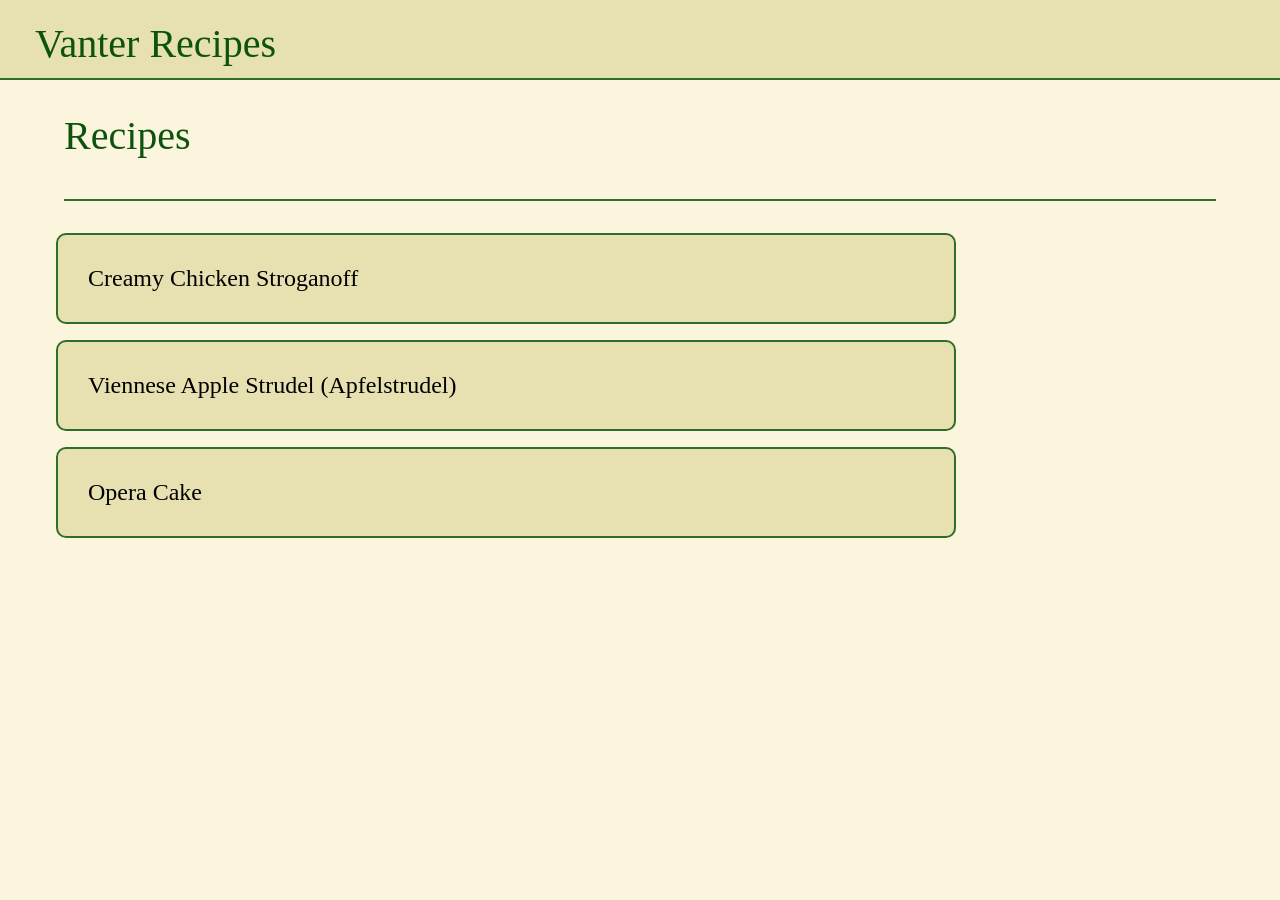
<file: index.html>
<!DOCTYPE html>

<html lang="en">
  <head>
    <meta charset="UTF-8">
    <meta name="viewport" content="width=device-width, initial-scale=1.0">
    <link rel="stylesheet" href="./style.css">
    <title>Vanter Recipes</title>
  </head>

  <body>
    <header>
      <h1 class="header-logo">Vanter Recipes</h1>
    </header>

    <main>
      <h2 class="page-title">Recipes</h2>
      <ul>
        <li><a class="recipe-card" href="recipes/chicken-stroganoff.html">Creamy Chicken Stroganoff</a></li>
        <li><a class="recipe-card" href="recipes/apfelstrudel.html">Viennese Apple Strudel (Apfelstrudel)</a></li>
        <li><a class="recipe-card" href="recipes/opera-cake.html">Opera Cake</a></li>
      </ul>
    </main>
  </body>
</html>
</file>
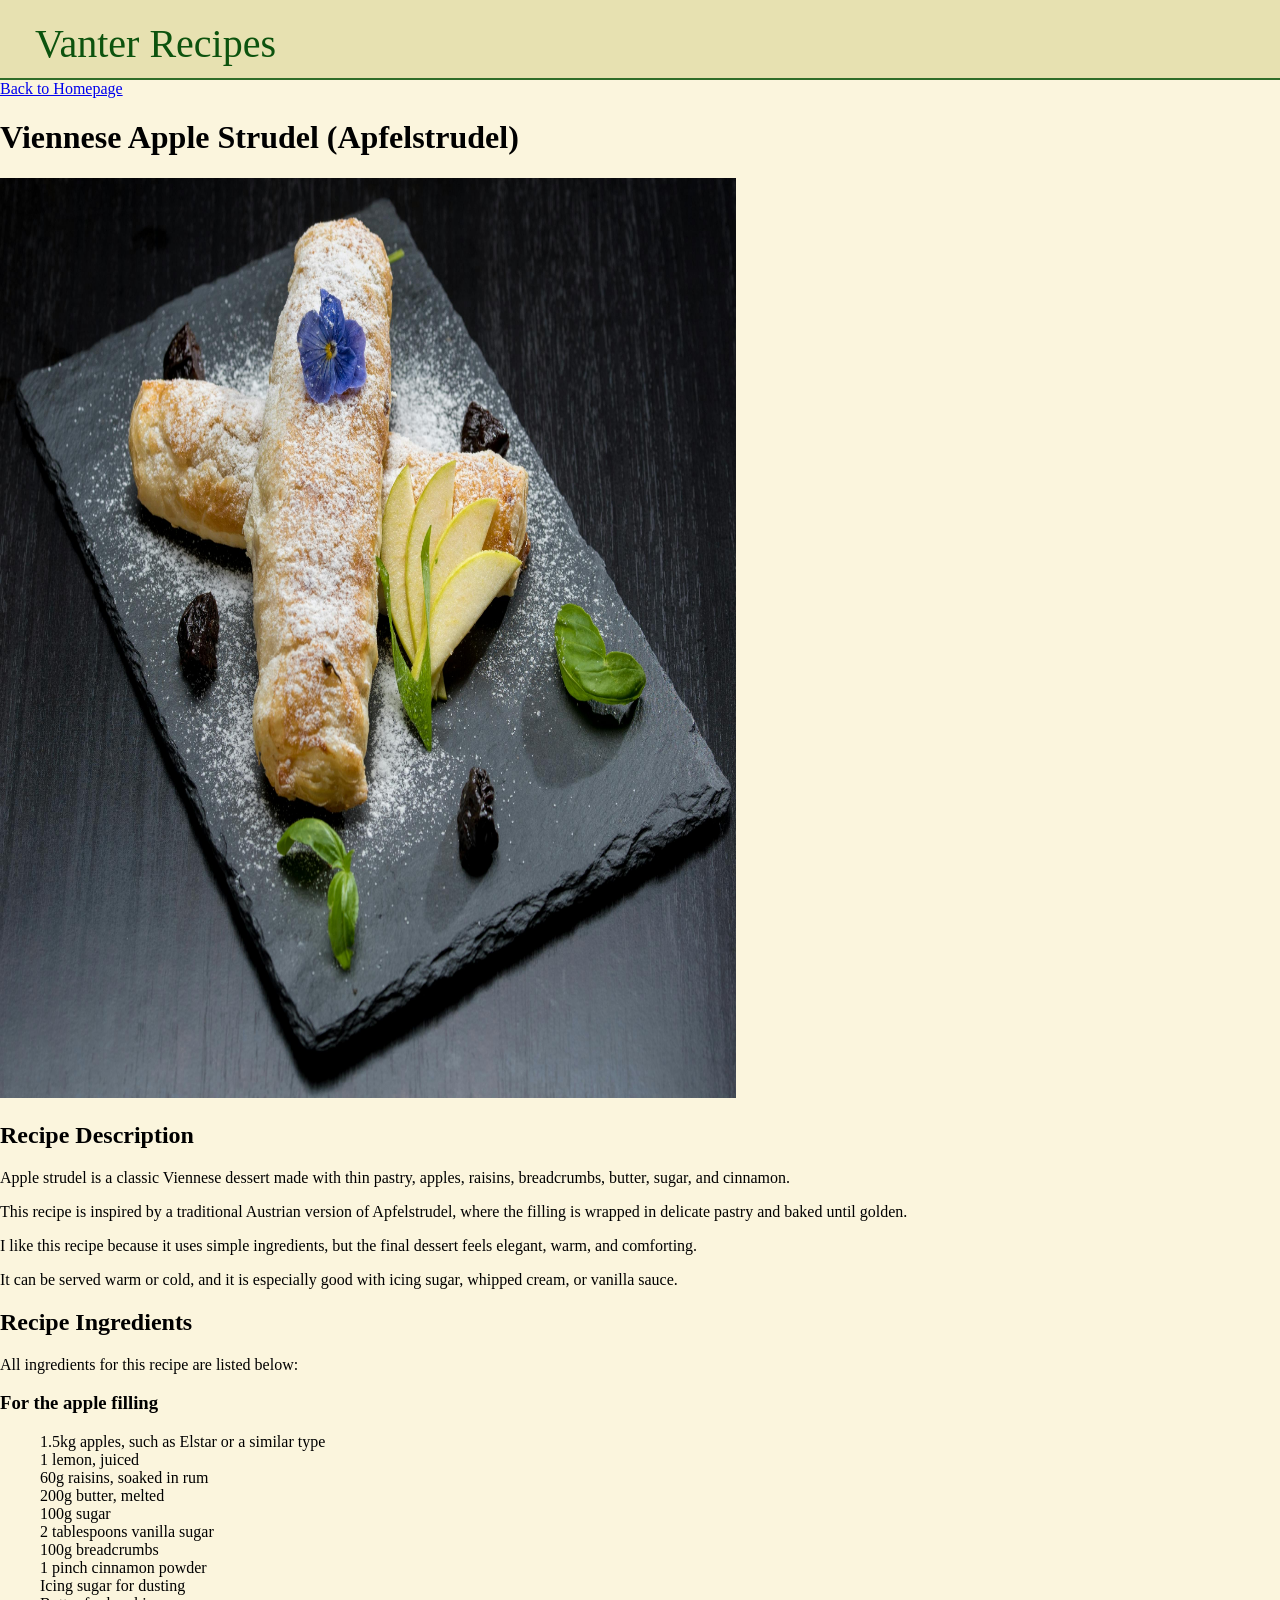
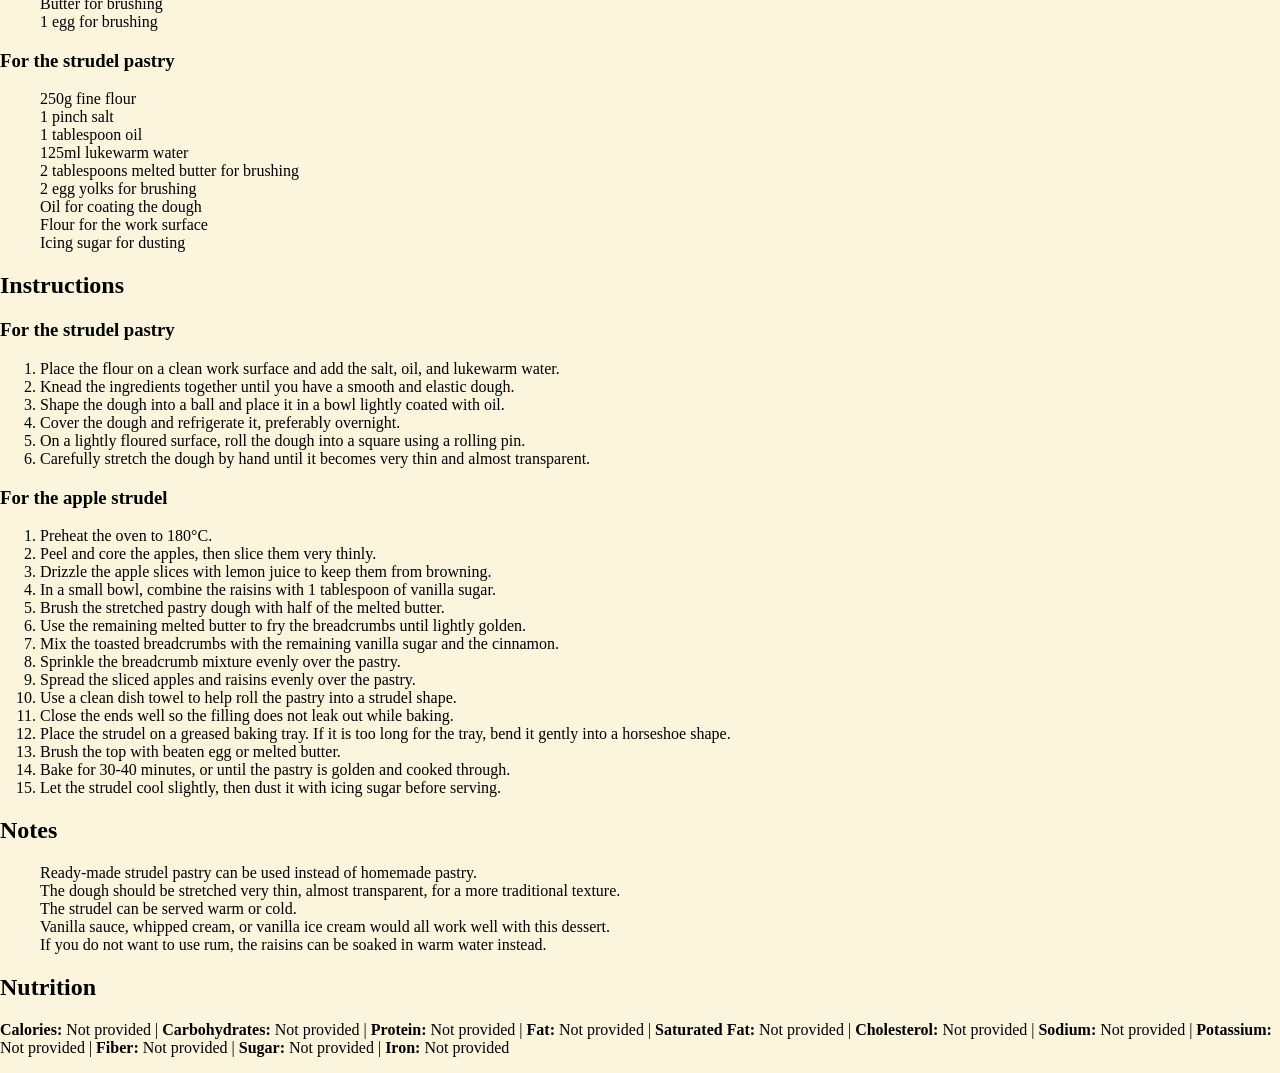
<file: recipes/apfelstrudel.html>
<!DOCTYPE html>

<html lang="en">
  <head>
    <meta charset="UTF-8">
    <meta name="viewport" content="width=device-width, initial-scale=1.0">
    <link rel="stylesheet" href="../style.css">
    <title>Viennese Apple Strudel</title>
  </head>

  <body>
    <header>
      <h1 class="header-logo">Vanter Recipes</h1>
    </header>

    <main>
      <a href="../index.html">Back to Homepage</a>
      <h1>Viennese Apple Strudel (Apfelstrudel)</h1>
      <img src="../images/apfelstrudel.jpg" alt="A slice of apple strudel dusted with icing sugar" width="736" height="920">

      <h2>Recipe Description</h2>
      <p>Apple strudel is a classic Viennese dessert made with thin pastry, apples, raisins, breadcrumbs, butter, sugar, and cinnamon.</p>
      <p>This recipe is inspired by a traditional Austrian version of Apfelstrudel, where the filling is wrapped in delicate pastry and baked until golden.</p>
      <p>I like this recipe because it uses simple ingredients, but the final dessert feels elegant, warm, and comforting.</p>
      <p>It can be served warm or cold, and it is especially good with icing sugar, whipped cream, or vanilla sauce.</p>

      <h2>Recipe Ingredients</h2>
      <p>All ingredients for this recipe are listed below:</p>

      <h3>For the apple filling</h3>
      <ul>
        <li>1.5kg apples, such as Elstar or a similar type</li>
        <li>1 lemon, juiced</li>
        <li>60g raisins, soaked in rum</li>
        <li>200g butter, melted</li>
        <li>100g sugar</li>
        <li>2 tablespoons vanilla sugar</li>
        <li>100g breadcrumbs</li>
        <li>1 pinch cinnamon powder</li>
        <li>Icing sugar for dusting</li>
        <li>Butter for brushing</li>
        <li>1 egg for brushing</li>
      </ul>

      <h3>For the strudel pastry</h3>
      <ul>
        <li>250g fine flour</li>
        <li>1 pinch salt</li>
        <li>1 tablespoon oil</li>
        <li>125ml lukewarm water</li>
        <li>2 tablespoons melted butter for brushing</li>
        <li>2 egg yolks for brushing</li>
        <li>Oil for coating the dough</li>
        <li>Flour for the work surface</li>
        <li>Icing sugar for dusting</li>
      </ul>

      <h2>Instructions</h2>
      <h3>For the strudel pastry</h3>
      <ol>
        <li>Place the flour on a clean work surface and add the salt, oil, and lukewarm water.</li>
        <li>Knead the ingredients together until you have a smooth and elastic dough.</li>
        <li>Shape the dough into a ball and place it in a bowl lightly coated with oil.</li>
        <li>Cover the dough and refrigerate it, preferably overnight.</li>
        <li>On a lightly floured surface, roll the dough into a square using a rolling pin.</li>
        <li>Carefully stretch the dough by hand until it becomes very thin and almost transparent.</li>
      </ol>

      <h3>For the apple strudel</h3>
      <ol>
        <li>Preheat the oven to 180°C.</li>
        <li>Peel and core the apples, then slice them very thinly.</li>
        <li>Drizzle the apple slices with lemon juice to keep them from browning.</li>
        <li>In a small bowl, combine the raisins with 1 tablespoon of vanilla sugar.</li>
        <li>Brush the stretched pastry dough with half of the melted butter.</li>
        <li>Use the remaining melted butter to fry the breadcrumbs until lightly golden.</li>
        <li>Mix the toasted breadcrumbs with the remaining vanilla sugar and the cinnamon.</li>
        <li>Sprinkle the breadcrumb mixture evenly over the pastry.</li>
        <li>Spread the sliced apples and raisins evenly over the pastry.</li>
        <li>Use a clean dish towel to help roll the pastry into a strudel shape.</li>
        <li>Close the ends well so the filling does not leak out while baking.</li>
        <li>Place the strudel on a greased baking tray. If it is too long for the tray, bend it gently into a horseshoe shape.</li>
        <li>Brush the top with beaten egg or melted butter.</li>
        <li>Bake for 30-40 minutes, or until the pastry is golden and cooked through.</li>
        <li>Let the strudel cool slightly, then dust it with icing sugar before serving.</li>
      </ol>

      <h2>Notes</h2>
      <ul>
        <li>Ready-made strudel pastry can be used instead of homemade pastry.</li>
        <li>The dough should be stretched very thin, almost transparent, for a more traditional texture.</li>
        <li>The strudel can be served warm or cold.</li>
        <li>Vanilla sauce, whipped cream, or vanilla ice cream would all work well with this dessert.</li>
        <li>If you do not want to use rum, the raisins can be soaked in warm water instead.</li>
      </ul>

      <h2>Nutrition</h2>
      <p><strong>Calories:</strong> Not provided | <strong>Carbohydrates:</strong> Not provided | <strong>Protein:</strong> Not provided | <strong>Fat:</strong> Not provided | <strong>Saturated Fat:</strong> Not provided | <strong>Cholesterol:</strong> Not provided | <strong>Sodium:</strong> Not provided | <strong>Potassium:</strong> Not provided | <strong>Fiber:</strong> Not provided | <strong>Sugar:</strong> Not provided | <strong>Iron:</strong> Not provided</p>
    </main>
  </body>
</html>
</file>
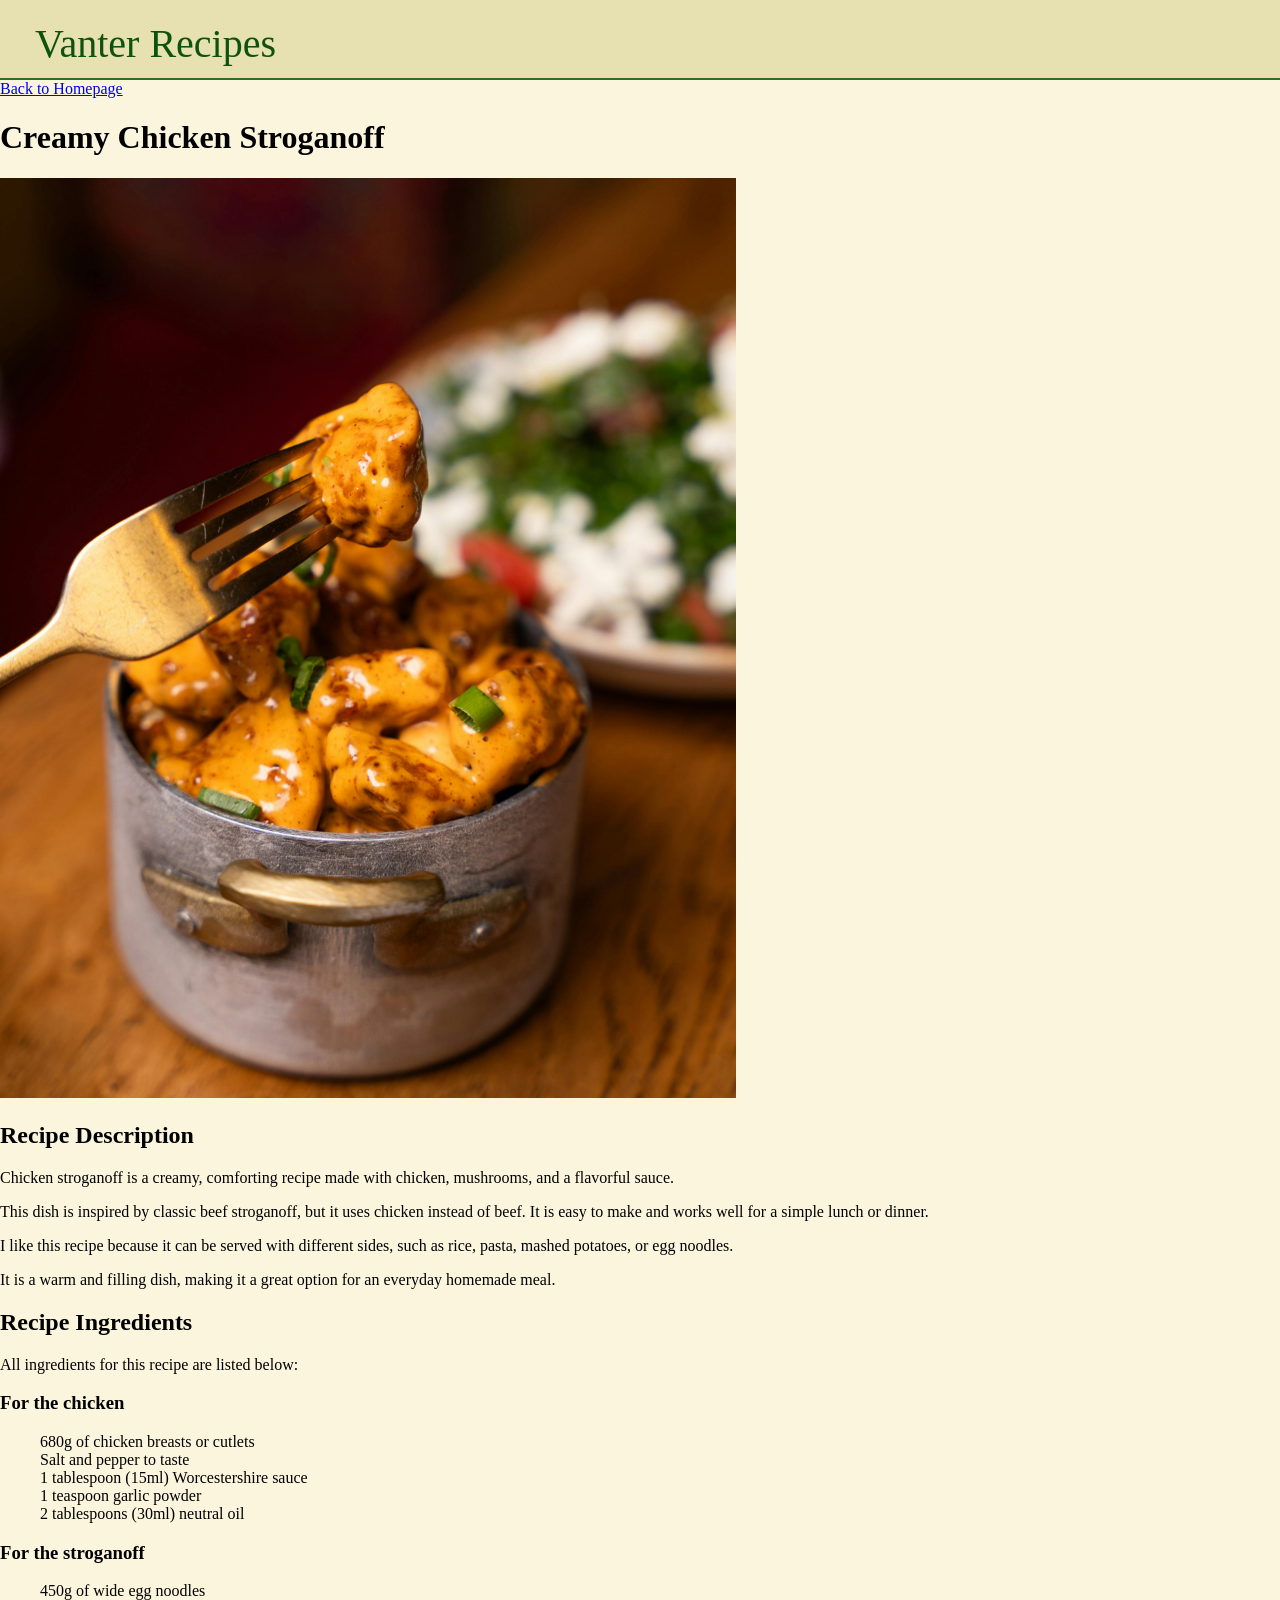
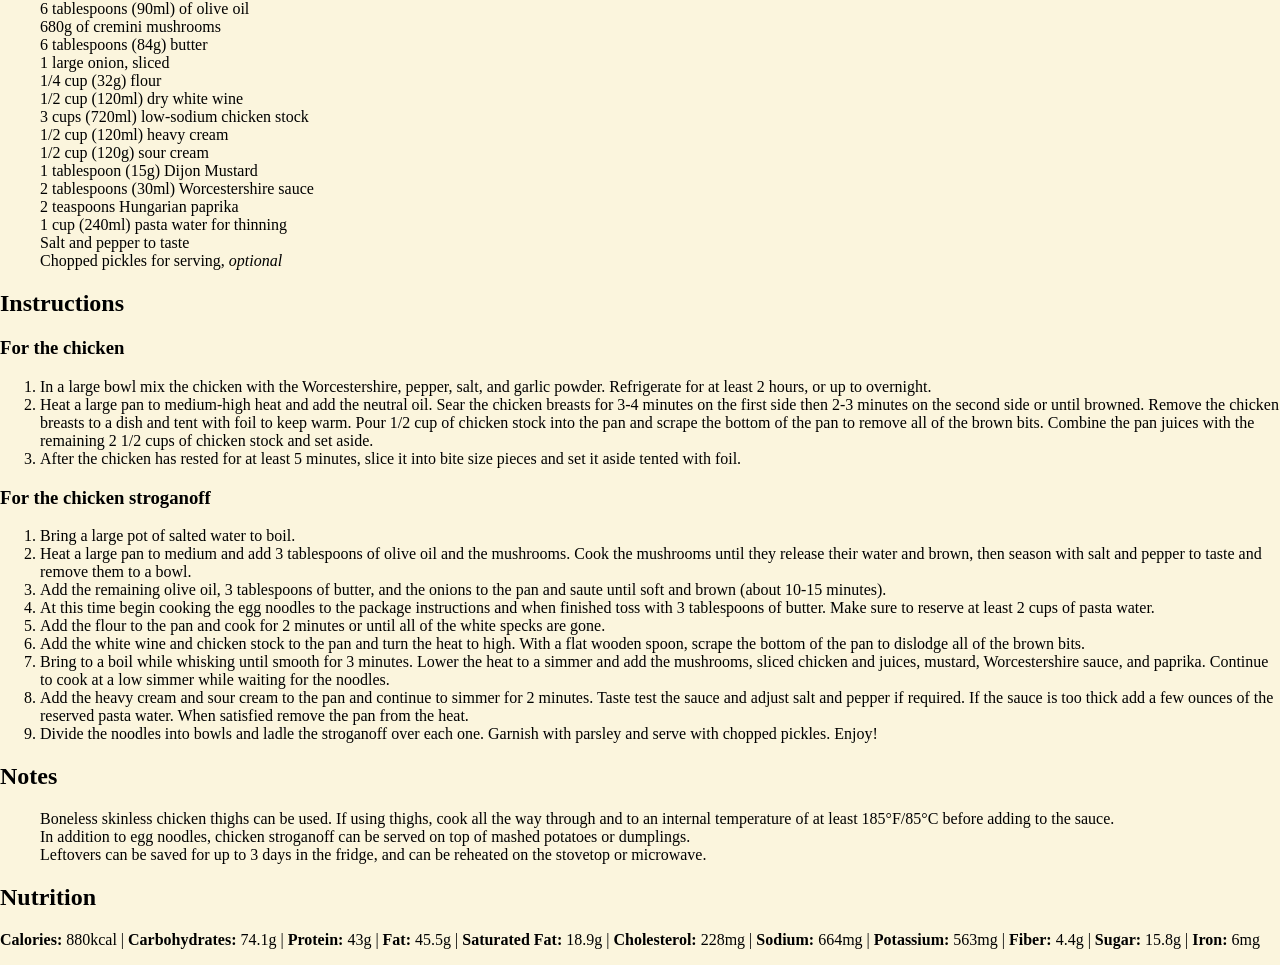
<file: recipes/chicken-stroganoff.html>
<!DOCTYPE html>

<html lang="en">
  <head>
    <meta charset="UTF-8">
    <meta name="viewport" content="width=device-width, initial-scale=1.0">
    <link rel="stylesheet" href="../style.css">
    <title>Creamy Chicken Stroganoff</title>
  </head>

  <body>
    <header>
      <h1 class="header-logo">Vanter Recipes</h1>
    </header>

    <main>
      <a href="../index.html">Back to Homepage</a>
      <h1>Creamy Chicken Stroganoff</h1>
      <img src="../images/chicken-stroganoff.jpg" alt="Creamy chicken stroganoff served in a small pot" width="736" height="920">

      <h2>Recipe Description</h2>
      <p>Chicken stroganoff is a creamy, comforting recipe made with chicken, mushrooms, and a flavorful sauce.</p>
      <p>This dish is inspired by classic beef stroganoff, but it uses chicken instead of beef. It is easy to make and works well for a simple lunch or dinner.</p>
      <p>I like this recipe because it can be served with different sides, such as rice, pasta, mashed potatoes, or egg noodles.</p>
      <p>It is a warm and filling dish, making it a great option for an everyday homemade meal.</p>

      <h2>Recipe Ingredients</h2>
      <p>All ingredients for this recipe are listed below:</p>

      <h3>For the chicken</h3>
      <ul>
        <li>680g of chicken breasts or cutlets</li>
        <li>Salt and pepper to taste</li>
        <li>1 tablespoon (15ml) Worcestershire sauce</li>
        <li>1 teaspoon garlic powder</li>
        <li>2 tablespoons (30ml) neutral oil</li>
      </ul>

      <h3>For the stroganoff</h3>
      <ul>
        <li>450g of wide egg noodles</li>
        <li>6 tablespoons (90ml) of olive oil</li>
        <li>680g of cremini mushrooms</li>
        <li>6 tablespoons (84g) butter</li>
        <li>1 large onion, sliced</li>
        <li>1/4 cup (32g) flour</li>
        <li>1/2 cup (120ml) dry white wine</li>
        <li>3 cups (720ml) low-sodium chicken stock</li>
        <li>1/2 cup (120ml) heavy cream</li>
        <li>1/2 cup (120g) sour cream</li>
        <li>1 tablespoon (15g) Dijon Mustard</li>
        <li>2 tablespoons (30ml) Worcestershire sauce</li>
        <li>2 teaspoons Hungarian paprika</li>
        <li>1 cup (240ml) pasta water for thinning</li>
        <li>Salt and pepper to taste</li>
        <li>Chopped pickles for serving, <em>optional</em></li>
      </ul>

      <h2>Instructions</h2>
      <h3>For the chicken</h3>
      <ol>
        <li>In a large bowl mix the chicken with the Worcestershire, pepper, salt, and garlic powder. Refrigerate for at least 2 hours, or up to overnight.</li>
        <li>Heat a large pan to medium-high heat and add the neutral oil. Sear the chicken breasts for 3-4 minutes on the first side then 2-3 minutes on the second side or until browned. Remove the chicken breasts to a dish and tent with foil to keep warm. Pour 1/2 cup of chicken stock into the pan and scrape the bottom of the pan to remove all of the brown bits. Combine the pan juices with the remaining 2 1/2 cups of chicken stock and set aside.</li>
        <li>After the chicken has rested for at least 5 minutes, slice it into bite size pieces and set it aside tented with foil.</li>
      </ol>

      <h3>For the chicken stroganoff</h3>
      <ol>
        <li>Bring a large pot of salted water to boil.</li>
        <li>Heat a large pan to medium and add 3 tablespoons of olive oil and the mushrooms. Cook the mushrooms until they release their water and brown, then season with salt and pepper to taste and remove them to a bowl.</li>
        <li>Add the remaining olive oil, 3 tablespoons of butter, and the onions to the pan and saute until soft and brown (about 10-15 minutes).</li>
        <li>At this time begin cooking the egg noodles to the package instructions and when finished toss with 3 tablespoons of butter. Make sure to reserve at least 2 cups of pasta water.</li>
        <li>Add the flour to the pan and cook for 2 minutes or until all of the white specks are gone.</li>
        <li>Add the white wine and chicken stock to the pan and turn the heat to high. With a flat wooden spoon, scrape the bottom of the pan to dislodge all of the brown bits.</li>
        <li>Bring to a boil while whisking until smooth for 3 minutes. Lower the heat to a simmer and add the mushrooms, sliced chicken and juices, mustard, Worcestershire sauce, and paprika. Continue to cook at a low simmer while waiting for the noodles.</li>
        <li>Add the heavy cream and sour cream to the pan and continue to simmer for 2 minutes. Taste test the sauce and adjust salt and pepper if required. If the sauce is too thick add a few ounces of the reserved pasta water. When satisfied remove the pan from the heat.</li>
        <li>Divide the noodles into bowls and ladle the stroganoff over each one. Garnish with parsley and serve with chopped pickles. Enjoy!</li>
      </ol>

      <h2>Notes</h2>
      <ul>
        <li>Boneless skinless chicken thighs can be used.  If using thighs, cook all the way through and to an internal temperature of at least 185°F/85°C before adding to the sauce.</li>
        <li>In addition to egg noodles, chicken stroganoff can be served on top of mashed potatoes or dumplings.</li>
        <li>Leftovers can be saved for up to 3 days in the fridge, and can be reheated on the stovetop or microwave.</li>
      </ul>

      <h2>Nutrition</h2>
      <p><strong>Calories:</strong> 880kcal | <strong>Carbohydrates:</strong> 74.1g | <strong>Protein:</strong> 43g | <strong>Fat:</strong> 45.5g | <strong>Saturated Fat:</strong> 18.9g | <strong>Cholesterol:</strong> 228mg | <strong>Sodium:</strong> 664mg | <strong>Potassium:</strong> 563mg | <strong>Fiber:</strong> 4.4g | <strong>Sugar:</strong> 15.8g | <strong>Iron:</strong> 6mg</p>
    </main>
  </body>
</html>
</file>
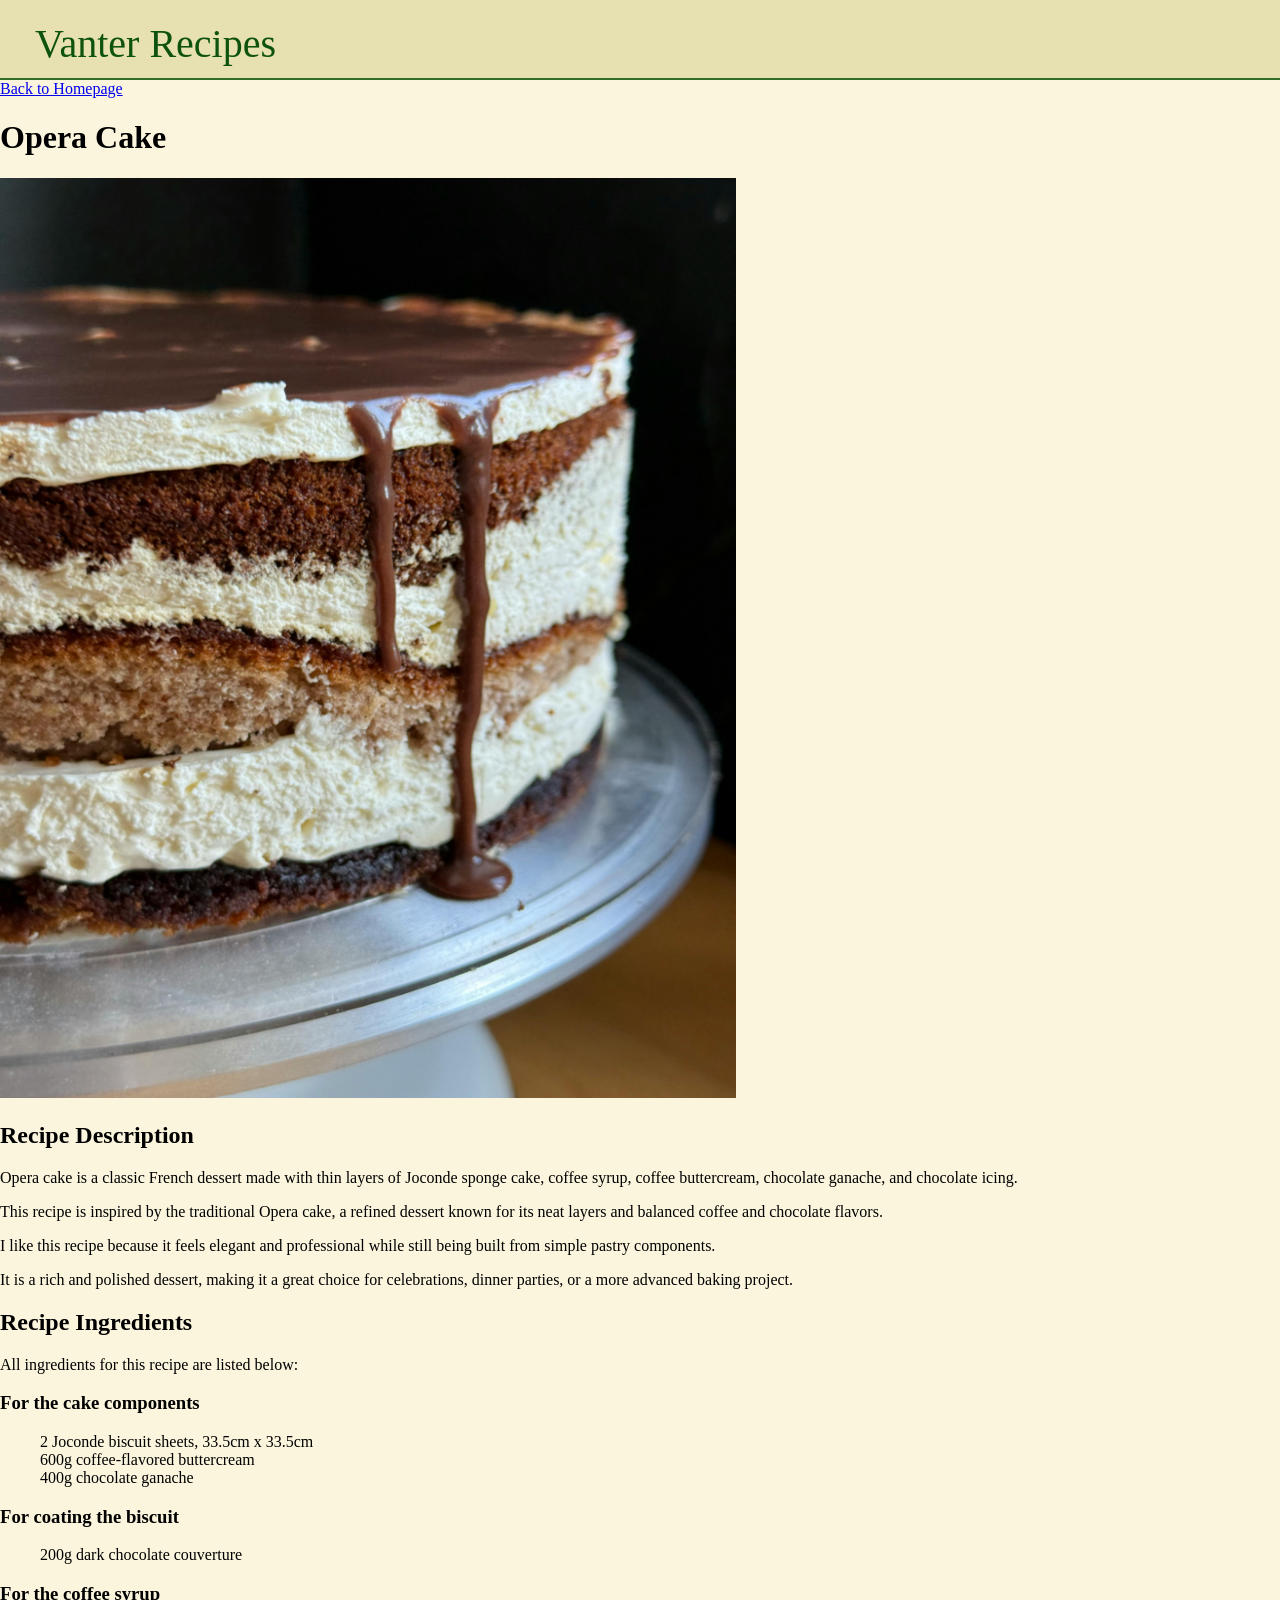
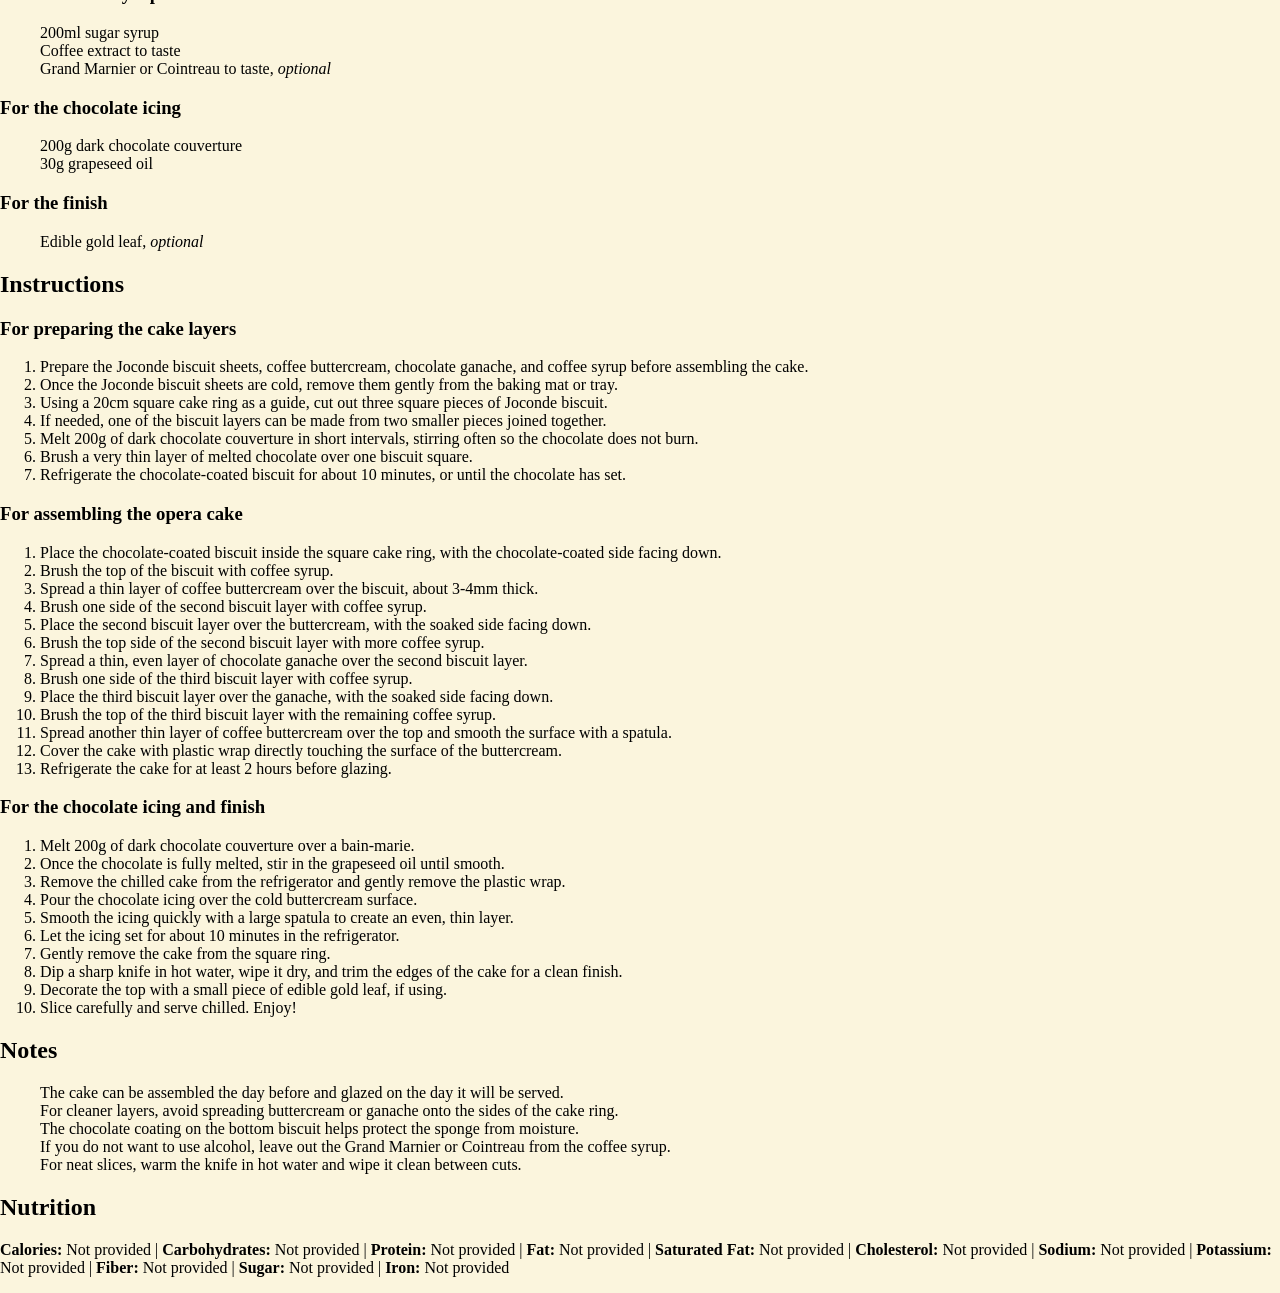
<file: recipes/opera-cake.html>
<!DOCTYPE html>

<html lang="en">
  <head>
    <meta charset="UTF-8">
    <meta name="viewport" content="width=device-width, initial-scale=1.0">
    <link rel="stylesheet" href="../style.css">
    <title>Opera Cake</title>
  </head>

  <body>
    <header>
      <h1 class="header-logo">Vanter Recipes</h1>
    </header>
    
    <main>
      <a href="../index.html">Back to Homepage</a>
      <h1>Opera Cake</h1>
      <img src="../images/opera-cake.jpg" alt="Layered opera cake with chocolate glaze" width="736" height="920">

      <h2>Recipe Description</h2>
      <p>Opera cake is a classic French dessert made with thin layers of Joconde sponge cake, coffee syrup, coffee buttercream, chocolate ganache, and chocolate icing.</p>
      <p>This recipe is inspired by the traditional Opera cake, a refined dessert known for its neat layers and balanced coffee and chocolate flavors.</p>
      <p>I like this recipe because it feels elegant and professional while still being built from simple pastry components.</p>
      <p>It is a rich and polished dessert, making it a great choice for celebrations, dinner parties, or a more advanced baking project.</p>

      <h2>Recipe Ingredients</h2>
      <p>All ingredients for this recipe are listed below:</p>

      <h3>For the cake components</h3>
      <ul>
        <li>2 Joconde biscuit sheets, 33.5cm x 33.5cm</li>
        <li>600g coffee-flavored buttercream</li>
        <li>400g chocolate ganache</li>
      </ul>

      <h3>For coating the biscuit</h3>
      <ul>
        <li>200g dark chocolate couverture</li>
      </ul>

      <h3>For the coffee syrup</h3>
      <ul>
        <li>200ml sugar syrup</li>
        <li>Coffee extract to taste</li>
        <li>Grand Marnier or Cointreau to taste, <em>optional</em></li>
      </ul>

      <h3>For the chocolate icing</h3>
      <ul>
        <li>200g dark chocolate couverture</li>
        <li>30g grapeseed oil</li>
      </ul>

      <h3>For the finish</h3>
      <ul>
        <li>Edible gold leaf, <em>optional</em></li>
      </ul>

      <h2>Instructions</h2>
      <h3>For preparing the cake layers</h3>
      <ol>
        <li>Prepare the Joconde biscuit sheets, coffee buttercream, chocolate ganache, and coffee syrup before assembling the cake.</li>
        <li>Once the Joconde biscuit sheets are cold, remove them gently from the baking mat or tray.</li>
        <li>Using a 20cm square cake ring as a guide, cut out three square pieces of Joconde biscuit.</li>
        <li>If needed, one of the biscuit layers can be made from two smaller pieces joined together.</li>
        <li>Melt 200g of dark chocolate couverture in short intervals, stirring often so the chocolate does not burn.</li>
        <li>Brush a very thin layer of melted chocolate over one biscuit square.</li>
        <li>Refrigerate the chocolate-coated biscuit for about 10 minutes, or until the chocolate has set.</li>
      </ol>

      <h3>For assembling the opera cake</h3>
      <ol>
        <li>Place the chocolate-coated biscuit inside the square cake ring, with the chocolate-coated side facing down.</li>
        <li>Brush the top of the biscuit with coffee syrup.</li>
        <li>Spread a thin layer of coffee buttercream over the biscuit, about 3-4mm thick.</li>
        <li>Brush one side of the second biscuit layer with coffee syrup.</li>
        <li>Place the second biscuit layer over the buttercream, with the soaked side facing down.</li>
        <li>Brush the top side of the second biscuit layer with more coffee syrup.</li>
        <li>Spread a thin, even layer of chocolate ganache over the second biscuit layer.</li>
        <li>Brush one side of the third biscuit layer with coffee syrup.</li>
        <li>Place the third biscuit layer over the ganache, with the soaked side facing down.</li>
        <li>Brush the top of the third biscuit layer with the remaining coffee syrup.</li>
        <li>Spread another thin layer of coffee buttercream over the top and smooth the surface with a spatula.</li>
        <li>Cover the cake with plastic wrap directly touching the surface of the buttercream.</li>
        <li>Refrigerate the cake for at least 2 hours before glazing.</li>
      </ol>

      <h3>For the chocolate icing and finish</h3>
      <ol>
        <li>Melt 200g of dark chocolate couverture over a bain-marie.</li>
        <li>Once the chocolate is fully melted, stir in the grapeseed oil until smooth.</li>
        <li>Remove the chilled cake from the refrigerator and gently remove the plastic wrap.</li>
        <li>Pour the chocolate icing over the cold buttercream surface.</li>
        <li>Smooth the icing quickly with a large spatula to create an even, thin layer.</li>
        <li>Let the icing set for about 10 minutes in the refrigerator.</li>
        <li>Gently remove the cake from the square ring.</li>
        <li>Dip a sharp knife in hot water, wipe it dry, and trim the edges of the cake for a clean finish.</li>
        <li>Decorate the top with a small piece of edible gold leaf, if using.</li>
        <li>Slice carefully and serve chilled. Enjoy!</li>
      </ol>

      <h2>Notes</h2>
      <ul>
        <li>The cake can be assembled the day before and glazed on the day it will be served.</li>
        <li>For cleaner layers, avoid spreading buttercream or ganache onto the sides of the cake ring.</li>
        <li>The chocolate coating on the bottom biscuit helps protect the sponge from moisture.</li>
        <li>If you do not want to use alcohol, leave out the Grand Marnier or Cointreau from the coffee syrup.</li>
        <li>For neat slices, warm the knife in hot water and wipe it clean between cuts.</li>
      </ul>

      <h2>Nutrition</h2>
      <p><strong>Calories:</strong> Not provided | <strong>Carbohydrates:</strong> Not provided | <strong>Protein:</strong> Not provided | <strong>Fat:</strong> Not provided | <strong>Saturated Fat:</strong> Not provided | <strong>Cholesterol:</strong> Not provided | <strong>Sodium:</strong> Not provided | <strong>Potassium:</strong> Not provided | <strong>Fiber:</strong> Not provided | <strong>Sugar:</strong> Not provided | <strong>Iron:</strong> Not provided</p>
    </main>
  </body>
</html>
</file>
<file: style.css>
html {
  box-sizing: border-box;
}

*,
*::before,
*::after {
  box-sizing: inherit;
}

body {
  background-color: #FBF5DD;
  margin: 0;
  font-family: "Garamond", serif;
}

header {
  background-color: #E7E1B1;
  height: 80px;
  border-bottom: 2px solid #306D29;
}

ul {
  list-style-type: none;
}

.header-logo {
  display: inline-block;
  margin: 20px 35px;
}

.page-title {
  margin: 32px 64px;
  padding-bottom: 40px;
  border-bottom: 2px solid #306D29;
}

.header-logo,
.page-title {
  color: #0D530E;
  font-size: 40px;
  font-weight: normal;
}

.recipe-card {
  display: block;
  background-color: #E7E1B1;
  color: black;
  width: 900px;
  padding: 30px;
  border: 2px solid #306D29;
  border-radius: 10px;
  margin: 16px;
  font-size: 24px;
  text-decoration: none;
}
</file>
